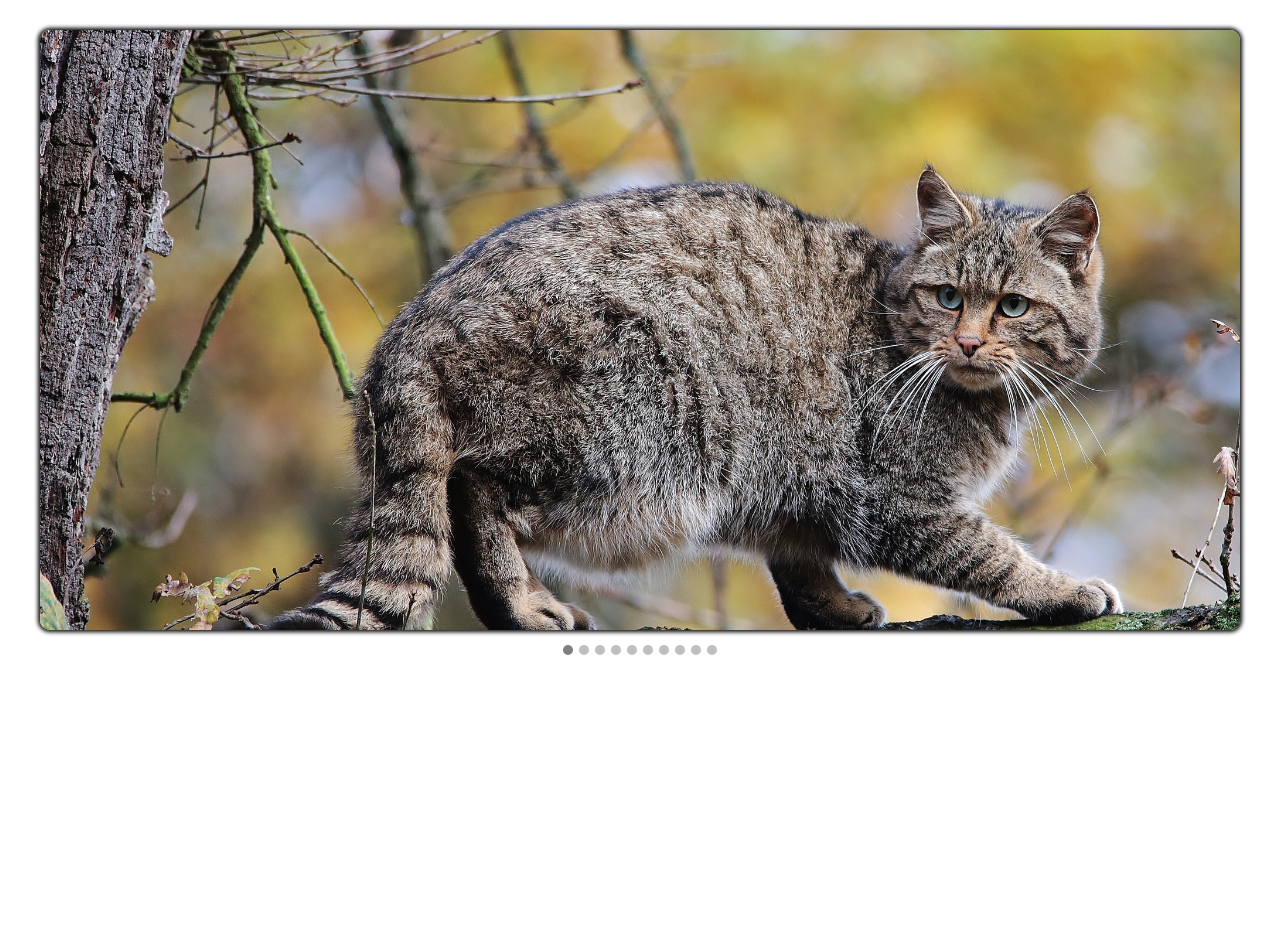
<file: slider.html>
<!DOCTYPE html>
<html>
  <head>
    <meta charset="UTF-8">
    <link rel="stylesheet" href="/style/slider.css">
    <script src="/script/slider.js" defer></script>
  </head>
  <body>
    <div id="app"></div>
  </body>
</html>
</file>
<file: style/slider.css>
* {
  margin: 0;
  padding: 0;
}

#app {
  display: flex;
  height: 100vh;
  justify-content: center;
  margin-top: 30px;
  width: 100%;
}

.slider {
  align-items: center;
  border-radius: 10px;
  box-shadow: 0 0 4px 2px black;
  display: flex;
  justify-content: space-between;
  height: 600px;
  width: 1200px;
  overflow: hidden;
}

.slider-image {
  align-items: center;
  display: flex;
  position: relative;
  width: auto;
  position: relative;
}

.image {
  background-size: cover;
  height: 600px;
  width: 1200px;
  position: absolute;
}

.current-image {
  left: -600px;
}

.next-image {
  left: 600px;
}

.prev-image {
  left: -1800px;
}

.prev-button,
.next-button {
  background-color: #000;
  color: #fff;
  cursor: pointer;
  opacity: 0;
  height: 600px;
  width: 40px;
  transition: 0.1s;
  z-index: 2;
}

.prev-button:hover,
.next-button:hover {
  opacity: 0.5;
}

.slider-dots {
  align-items: center;
  display: flex;
  height: 20px;
  justify-content: center;
  margin-top: 10px;
}

.dot {
  border-radius: 50%;
  background-color: gray;
  cursor: pointer;
  height: 10px;
  margin: 0 3px;
  opacity: 0.5;
  width: 10px;
}

.active {
  opacity: 1;
}
</file>
